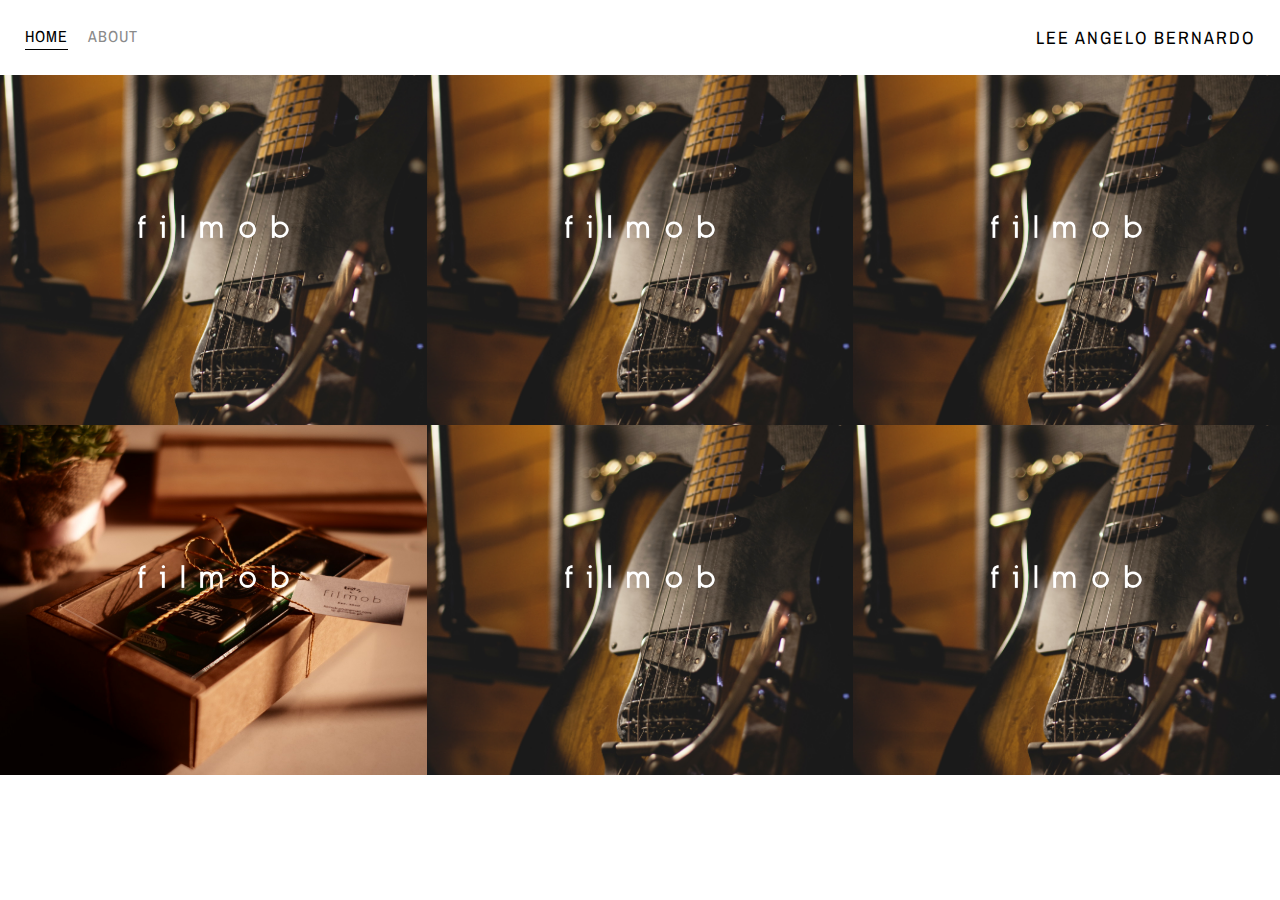
<file: index.html>
<!DOCTYPE html>
<html>
  <head>
    <meta charset="UTF-8">
    <title>Home</title>
    <link href="https://fonts.googleapis.com/css2?family=Archivo+Narrow&display=swap" rel="stylesheet">
    <link rel="stylesheet" href="styles.css">
  </head>
  <body>
    <div class="navBar">
        <div class="navWrapper">
            <div class="leftContainer">
                <div class="linkWrapper active-nav-link">
                    <a href="index.html">Home</a>
                </div>
                <div class="linkWrapper">
                    <a href="about.html">About</a>
                </div>
            </div>
            <div class="myName">
                <div class="brand">
                LEE ANGELO BERNARDO
                </div>
            </div>
        </div>

        <div class="portfolioWrapper">
          <div class="itemsWrapper">
            <!--style="display: block" can be omitted in html5 pero nilagay ko na para sure-->
            <a style="display: block" href="about.html">
            <div class="single-item-wrapper">
              <div class="portfolio-image-background" style="background-image: url(guitar1.jpg);"></div>
            
              <div class="image-text-wrapper">
                <div class="logo-wrapper">
                  <img src="filmob.png">
                </div>

                <div class="subtitle">
                  Here are some of my projects.
                </div>
              </div>
            </div>
            </a>

            <div class="single-item-wrapper">
              <div class="portfolio-image-background" style="background-image: url(guitar1.jpg);"></div>
            
              <div class="image-text-wrapper">
                <div class="logo-wrapper">
                  <img src="filmob.png">
                </div>

                <div class="subtitle">
                  Here are some of my projects.
                </div>
              </div>
            </div>

            <div class="single-item-wrapper">
              <div class="portfolio-image-background" style="background-image: url(guitar1.jpg);"></div>
            
              <div class="image-text-wrapper">
                <div class="logo-wrapper">
                  <img src="filmob.png">
                </div>

                <div class="subtitle">
                  Here are some of my projects.
                </div>
              </div>
            </div>

            <div class="single-item-wrapper">
              <div class="portfolio-image-background" style="background-image: url(camera1.jpg);"></div>
            
              <div class="image-text-wrapper">
                <div class="logo-wrapper">
                  <img src="filmob.png">
                </div>

                <div class="subtitle">
                  Here are some of my projects.
                </div>
              </div>
            </div>

            <div class="single-item-wrapper">
              <div class="portfolio-image-background" style="background-image: url(guitar1.jpg);"></div>
            
              <div class="image-text-wrapper">
                <div class="logo-wrapper">
                  <img src="filmob.png">
                </div>

                <div class="subtitle">
                  Here are some of my projects.
                </div>
              </div>
            </div>

            <div class="single-item-wrapper">
              <div class="portfolio-image-background" style="background-image: url(guitar1.jpg);"></div>
            
              <div class="image-text-wrapper">
                <div class="logo-wrapper">
                  <img src="filmob.png">
                </div>

                <div class="subtitle">
                  Here are some of my projects.
                </div>
              </div>
            </div>
          </div>
        </div>
    </div>
  </body>
<script>
  const portfolioItems = document.querySelectorAll('.single-item-wrapper')

  portfolioItems.forEach(portfolioItem => {
    portfolioItem.addEventListener('mouseover', () => {
      /*console.log(portfolioItem.childNodes[1].classList);*/
      portfolioItem.childNodes[1].classList.remove('img-brighten');
      portfolioItem.childNodes[1].classList.add('img-darken');
    })

    portfolioItem.addEventListener('mouseout', () => {
      portfolioItem.childNodes[1].classList.add('img-brighten');
    })
  })
</script>
</html>
</file>
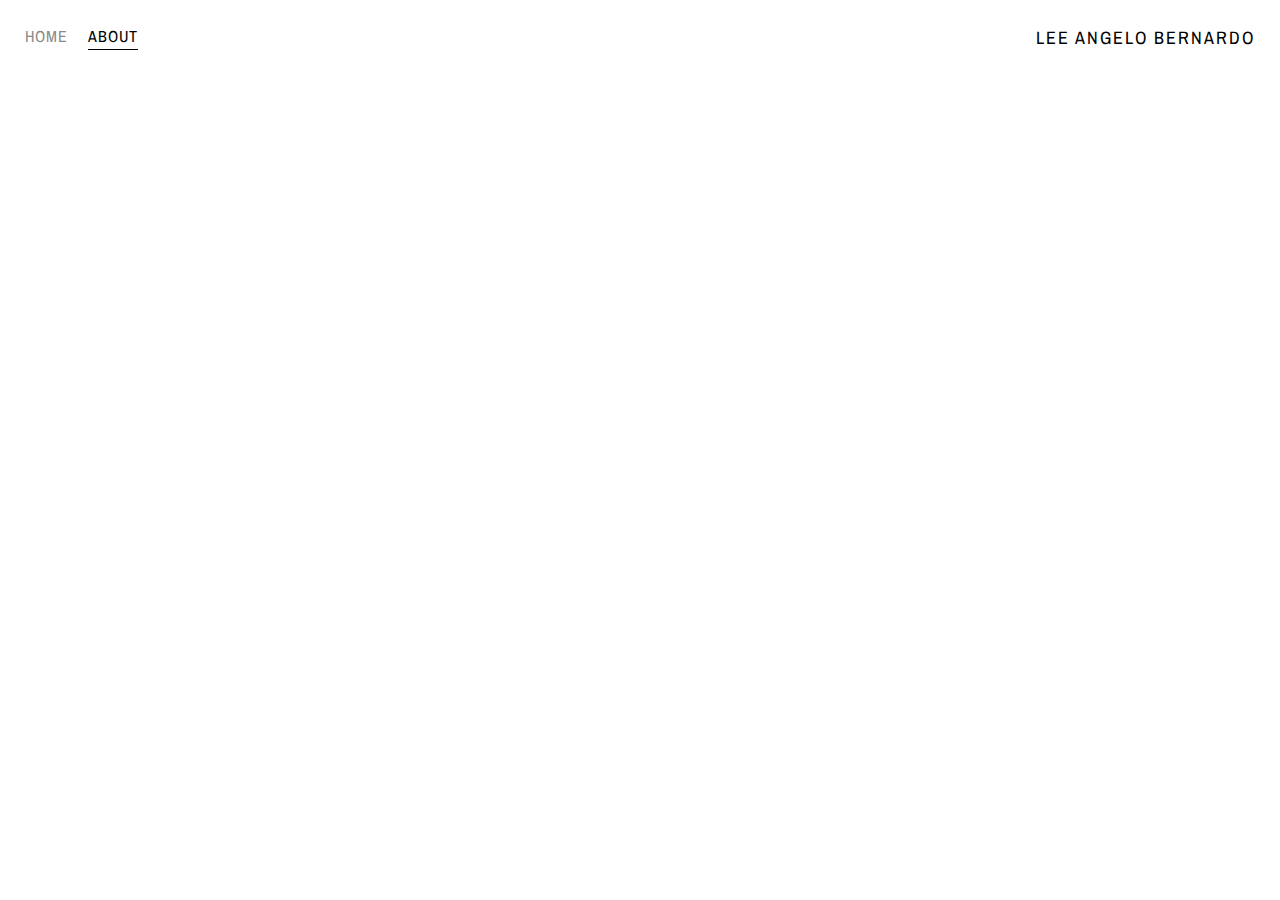
<file: about.html>
<!DOCTYPE html>
<html>
  <head>
    <meta charset="UTF-8">
    <title>About</title>
    <link href="https://fonts.googleapis.com/css2?family=Archivo+Narrow&display=swap" rel="stylesheet">
    <link rel="stylesheet" href="styles.css">
  </head>
  <body>
    <div class="navBar">
        <div class="navWrapper">
            <div class="leftContainer">
                <div class="linkWrapper">
                    <a href="index.html">Home</a>
                </div>
                <div class="linkWrapper active-nav-link">
                    <a href="about.html">About</a>
                </div>
            </div>
            <div class="myName">
                <div class="brand">
                LEE ANGELO BERNARDO
                </div>
            </div>
        </div>
        <div class="content-wrapper">
          <div class="two-colum-wrapper">
                
          </div>
        </div>
</script>
</html>
</file>
<file: styles.css>
/* Master Styles */
body {
    font-family: "Archivo Narrow", Arial, Helvetica;
    margin: 0px;
}

.navBar {
    display: grid;
    grid-template-columns: 1fr;
}

/* Nav Bar */

.myName > .brand {
    font-size: large;
    letter-spacing: 2px;
}

.navWrapper {
    display: flex;
    justify-content: space-between;
    padding: 25px;
}

.leftContainer {
    display: flex;
}

.linkWrapper {
    margin-right: 20px;
    text-transform: uppercase;
    border-bottom: 1px solid transparent;
    transition: border-bottom 0.5s;
    letter-spacing: 1px;
}

.linkWrapper:hover {
    border-bottom: 1px solid black;
}

.linkWrapper a {
    color: #8a8a8a;
    text-decoration: none;
    transition: color 0.5s;
}

.linkWrapper a:hover {
    color: black;
}

.active-nav-link {
    border-bottom: 1px solid black;
}

.active-nav-link a {
    color: black !important;
}

/* Portfolio Styles */

.itemsWrapper {
    display: grid;
    grid-template-columns: 1fr 1fr 1fr;
}

.single-item-wrapper {
    position: relative;
}

.portfolio-image-background {
    height: 350px;
    width: 100%;
    background-size: cover;
    background-position: center;
    background-repeat: no-repeat;
}

.image-text-wrapper {
    position: absolute;
    top: 0;
    display: flex;
    flex-direction: column;
    justify-content: center;
    align-items: center;
    height: 100%;
    text-align: center;
    padding-left: 100px;
    padding-right: 100px;
}

.logo-wrapper img {
    width: 70%;
    margin-bottom: 20px;
}

.image-text-wrapper .subtitle {
    transition: 1s;
    font-weight: 600;
    color: transparent;
}

.image-text-wrapper:hover .subtitle {
    font-weight: 600;
    color: rgb(211, 211, 211);
    letter-spacing: 1px;
}

.img-darken {
    transition: 0.75s;
    filter: brightness(30%);
}

.img-brighten {
    filter: brightness(100%)
}
</file>
